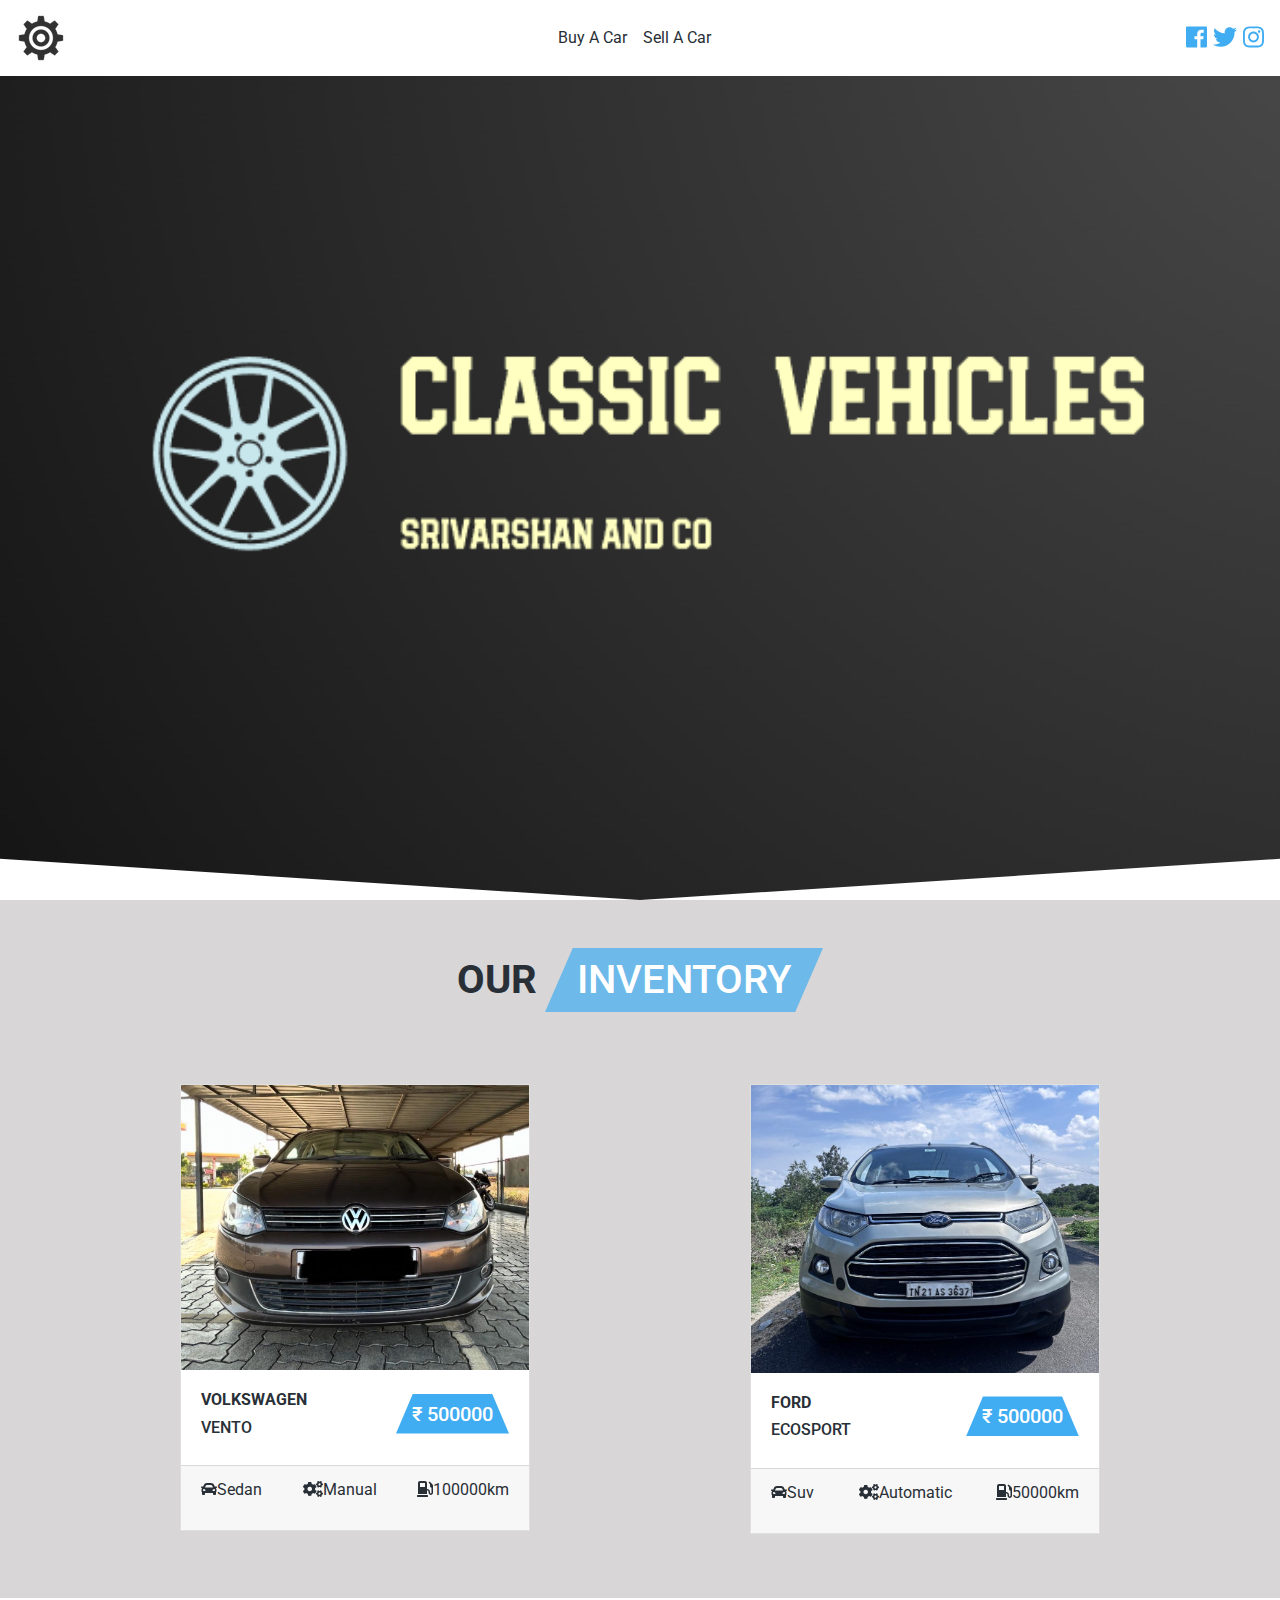
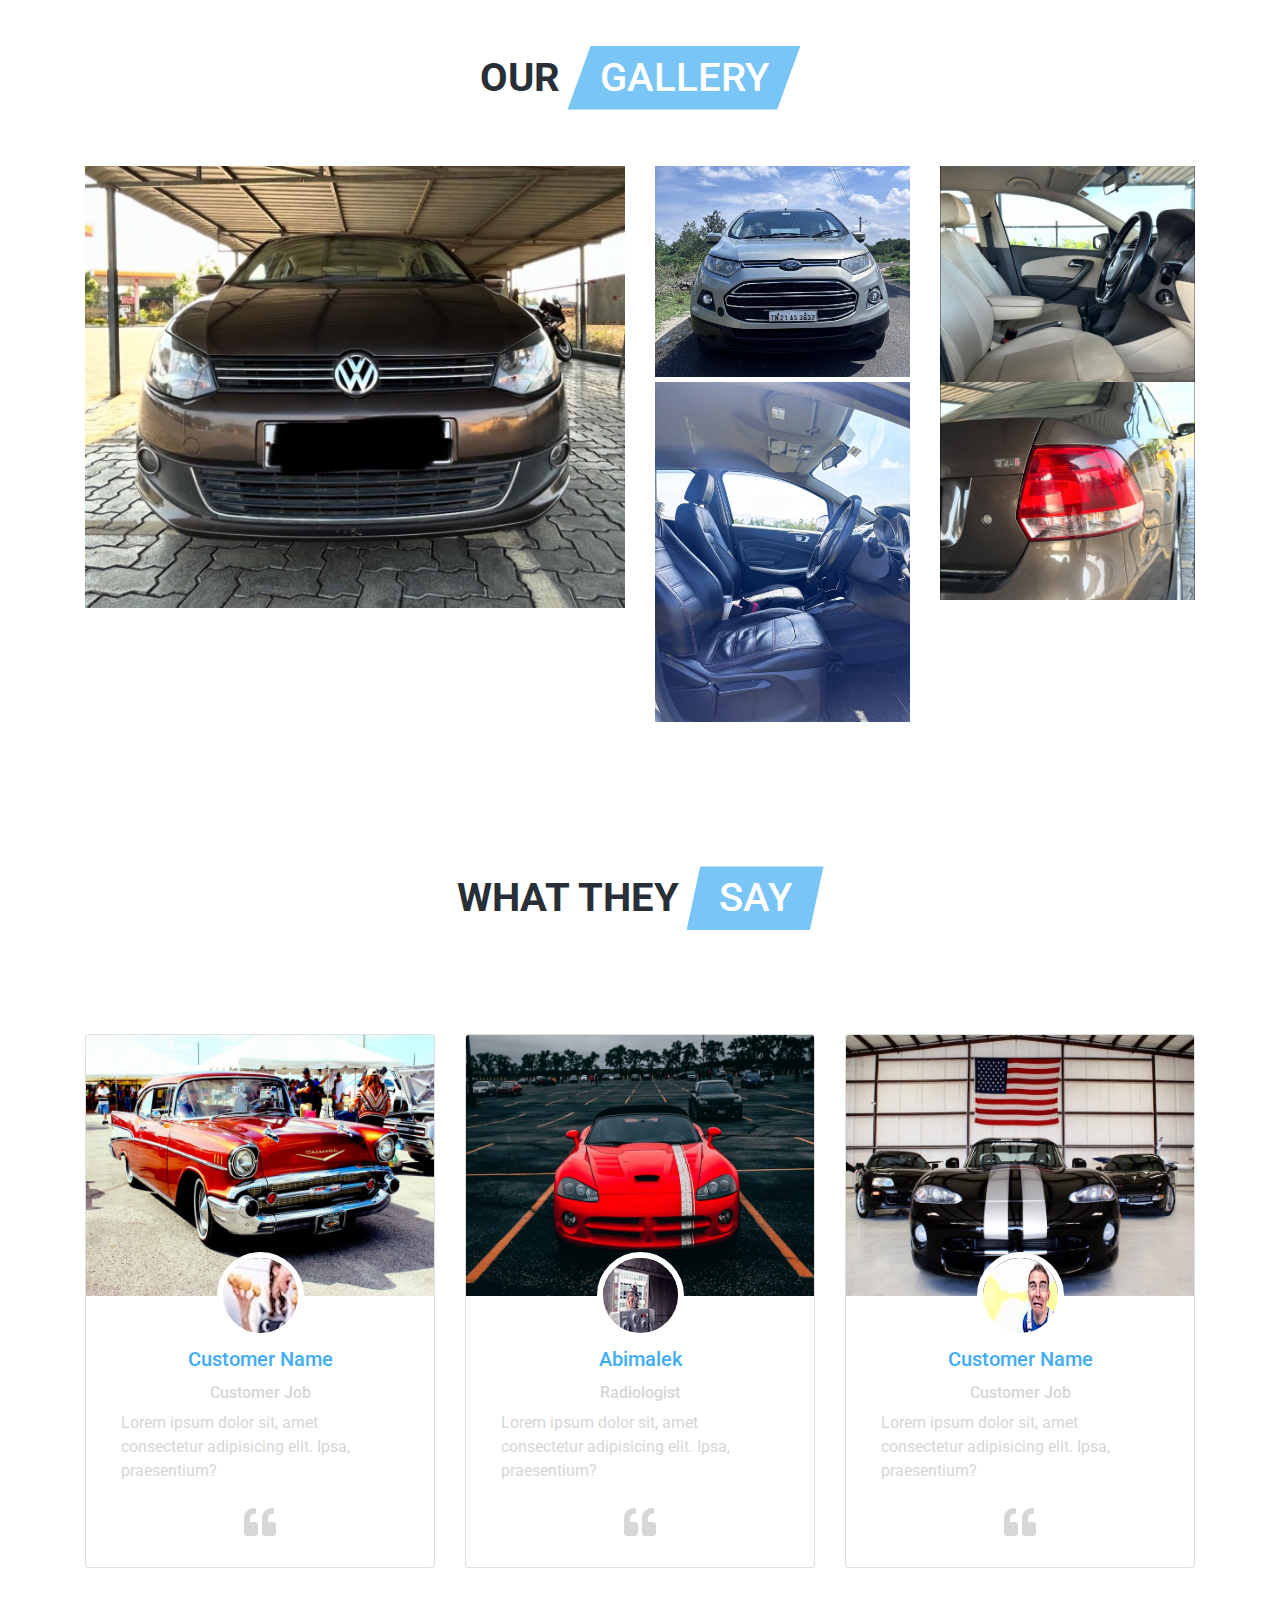
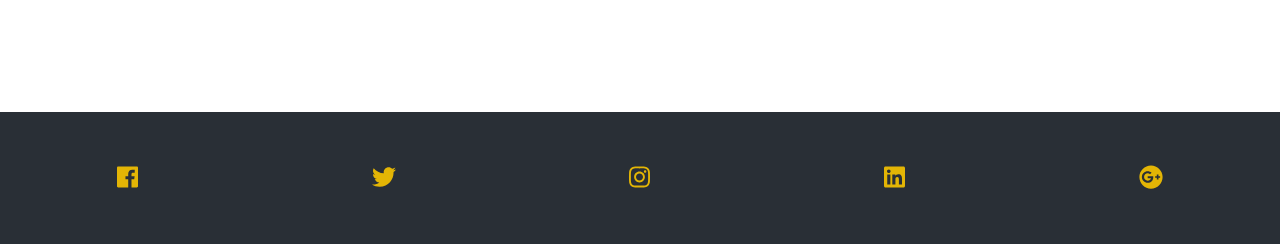
<file: index.html>
<!DOCTYPE html>
<html lang="en">

<head>
  <meta charset="UTF-8">
  <meta name="viewport" content="width=device-width, initial-scale=1.0">
  <meta http-equiv="X-UA-Compatible" content="ie=edge">
  <!-- bootstrap css -->
  <link rel="stylesheet" href="css/bootstrap.min.css">
  <!-- main css -->
  <link rel="stylesheet" href="css/main.css">
  <!-- google fonts -->
  <link href="https://fonts.googleapis.com/css?family=Courgette" rel="stylesheet">

  <!-- font awesome -->
  <script src="js/all.js"></script>
  <title>car dealership recording</title>
  <style>
  </style>
</head>

<body>
  <!-- preloader -->
  <div class="preloader d-flex justify-content-center align-items-center">
    <img src="img/preloader.gif" alt="preloader">
  </div>


  <!-- end preloader -->
  <!-- nav element -->
  <nav class="navbar navbar-expand-lg px-3" id="navBar">
    <a href="#" class="navbar-brand">
      <img src="img/gearLogo.png" alt="logo">
    </a>
    <button class="navbar-toggler" type="button" data-toggle='collapse' data-target='#myNav'>
      <span class="navbar-icon">
        <i class="fas fa-bars"></i>
      </span>
    </button>
    <!--  -->
    <div class="collapse navbar-collapse" id="myNav">
      <ul class="navbar-nav mx-auto">
        
        
        <li class="nav-item">
          <a href="#inventory" class="nav-link ">
            Buy a Car
          </a>
        </li>


        </li>
        <li class="nav-item">
          <a href="form.html" class="nav-link " >
            Sell a Car
          </a>
        </li>
        
        
      </ul>
      <!-- social icons -->
      <div class="nav-icons d-none d-lg-block">
        
        <a href="#" class="nav-icon">
          <i class="fab fa-facebook"></i>
        </a>
        <a href="#" class="nav-icon">
          <i class="fab fa-twitter"></i>
        </a>
        <a href="#" class="nav-icon">
          <i class="fab fa-instagram"></i>
        </a>
      </div>
      
    </div>
  </nav>
  <!-- end of nav element -->
  <!-- header section -->
  <header class="header" id="header">
    <div class="container-fluid">
      <div class="row height-max align-items-center">
        <div class="col col-md-9 ml-auto text-right pr-5">
          <!-- <h5 class="title-heading d-inline-block p-2 text-uppercase">the all new</h5>
          <h2 class="text-uppercase my-2 title">2018 mercedes-benz</h2>
          <h3 class="text-uppercase">model name</h3>
          <h6 class="text-capitalize">starts from</h6>
          <h2>$60,000 <a href="" class="title-icon d-inline-block mx-2"> -->
              <!-- <i class="fas fa-play"></i> -->
            </a></h2>
        </div>
        
      </div>
      
    </div>
    
  </header>
  <!--end of  header section -->
  
  <!--inventory section -->
  <section class="inventory py-5" id="inventory">
    <div class="container">
      <!-- section title -->
      <div class="row mb-5">
        <div class="col d-flex flex-wrap text-uppercase justify-content-center">
          <h1 class="font-weight-bold align-self-center mx-1">our</h1>
          <h1 class="section-title--special mx-1">inventory</h1>
        </div>
      </div>
      <!-- end of section title -->
      
      <!-- cars -->
      <div class="row">
        <!-- single car -->
        <div class="col-10 mx-auto my-3 col-md-6 col-lg-4">
          <div class="card car-card" onclick="navigateToDetails('vento.html')">
  <img src="img/vento.jpg" class="card-img-top car-img" alt="">
  <!-- card body -->
  <div class="card-body">
    <div class="car-info d-flex justify-content-between">
      <!-- first flex child -->
      <div class="car-text text-uppercase">
        <h6 class="font-weight-bold">volkswagen</h6>
        <h6>vento</h6>
      </div>
      <!-- second flex child -->
      <h5 class="car-value align-self-center py-2 px-3">₹
        <span class="car-price">500000</span>
      </h5>
    </div>
  </div>
  <!-- end of card -->
  <div class="card-footer text-capitalize d-flex justify-content-between">
    <p><span><i class="fas fa-car"></i></span>sedan</p>
    <p><span><i class="fas fa-cogs"></i></span>Manual</p>
    <p><span><i class="fas fa-gas-pump"></i></span>100000km</p>
  </div>
</div>

        </div>
        <!--end of single car -->
        <!-- single car -->
        <div class="col-10 mx-auto my-3 col-md-6 col-lg-4">
          <div class="card car-card" onclick="navigateToDetails('ecosport.html')">
            <img src="img/eco.jpg" class="card-img-top car-img" alt="">
            <!-- card body -->
            <div class="card-body">
              <div class="car-info d-flex justify-content-between">
                <!-- first flex child -->
                <div class="car-text text-uppercase">
                  <h6 class="font-weight-bold">Ford</h6>
                  <h6>Ecosport</h6>
                </div>
                <!-- second flex child -->
                <h5 class="car-value align-self-center py-2 px-3">₹
                  <span class="car-price">500000</span>
                </h5>
              </div>
            </div>
            <!-- end of card -->
            <div class="card-footer text-capitalize d-flex justify-content-between">
              <p><span><i class="fas fa-car"></i></span>suv</p>
              <p><span><i class="fas fa-cogs"></i></span>automatic</p>
              <p><span><i class="fas fa-gas-pump"></i></span>50000km</p>
            </div>
          </div>
        </div>
        <!--end of single car -->

        


        
      </div>
    </div>
  </section>
  <!--end of  inventory section -->


  
  
  <!-- gallery section -->
  <section class="gallery py-5" id="gallery">
    <div class="container">
      <!-- section title -->
      <div class="row mb-5">
        <div class="col d-flex flex-wrap text-uppercase justify-content-center">
          <h1 class="font-weight-bold align-self-center mx-1">our</h1>
          <h1 class="section-title--special mx-1">gallery</h1>
        </div>
      </div>
      <!-- end of section title -->
      <div class="row">
        <div class="col-sm-6">
          <div class="gallery-item">
            <img src="img/vento.jpg" alt="car" class="img-fluid gallery-img">
          </div>
        </div>
        <!-- end of first column -->
        <div class="col-sm-6 d-flex flex-column justify-content-between">
          <div class="row">
            <!-- first item -->
            <div class="col-sm-6">
              <div class="gallery-item">
                <img src="img/eco.jpg" alt="car" class="img-fluid gallery-img">
              </div>
            </div>
            <!-- second item -->
            <div class="col-sm-6">
              <div class="gallery-item">
                <img src="img/vento3.jpg" alt="car" class="img-fluid gallery-img">
              </div>
            </div>
          </div>
          <div class="row">
            <!-- first item -->
            <div class="col-sm-6">
              <div class="gallery-item">
                <img src="img/eco3.jpg" alt="car" class="img-fluid gallery-img">
              </div>
            </div>
            <!-- second item -->
            <div class="col-sm-6">
              <div class="gallery-item">
                <img src="img/vento6.jpg" alt="car" class="img-fluid gallery-img">
              </div>
            </div>
          </div>

        </div>
        <!-- end of second column -->
      </div>
      <!-- end of row -->
    </div>
  </section>
  <!--end of gallery section -->


  
  <!-- quotes section -->
  <section class="quotes py-5 my-5" id="quotes">
    <div class="container">
      <!-- section title -->
      <div class="row mb-5">
        <div class="col d-flex flex-wrap text-uppercase justify-content-center">
          <h1 class="font-weight-bold align-self-center mx-1">what they</h1>
          <h1 class="section-title--special mx-1">say</h1>
        </div>
      </div>
      <!-- end of section title -->
      <div class="row">
        <!-- single card -->
        <div class="col-10 mx-auto my-5 col-md-6 col-lg-4">
          <div class="card">
            <img src="img/car-american-1.jpeg" alt="car" class="card-img-top">
            <!-- card body -->
            <div class="card-body text-center customer-card-body">
              <img src="img/customer-1.jpg" class="rounded-circle customer-img" alt="customer img">
              <div class="card-title">
                <h5 class="customer-name text-capitalize">customer name</h5>
              </div>
              <h6 class="customer-job text-capitalize">customer job</h6>
              <p class="customer-quote text-left mx-auto">Lorem ipsum dolor sit, amet consectetur adipisicing elit. Ipsa,
                praesentium?
              </p>
              <span class="customer-icon">
                <i class="fas fa-quote-left"></i>
              </span>
            </div>
          </div>
        </div>
        <!-- end of single card -->
        <!-- single card -->
        <div class="col-10 mx-auto my-5 col-md-6 col-lg-4">
          <div class="card">
            <img src="img/car-american-2.jpeg" alt="car" class="card-img-top">
            <!-- card body -->
            <div class="card-body text-center customer-card-body">
              <img src="img/customer-2.jpg" class="rounded-circle customer-img" alt="customer img">
              <div class="card-title">
                <h5 class="customer-name text-capitalize">Abimalek</h5>
              </div>
              <h6 class="customer-job text-capitalize">Radiologist</h6>
              <p class="customer-quote text-left mx-auto">Lorem ipsum dolor sit, amet consectetur adipisicing elit. Ipsa, praesentium?
              </p>
              <span class="customer-icon">
                <i class="fas fa-quote-left"></i>
              </span>
            </div>
          </div>
        </div>
        <!-- end of single card -->
        <!-- single card -->
        <div class="col-10 mx-auto my-5 col-md-6 col-lg-4">
          <div class="card">
            <img src="img/car-american-3.jpeg" alt="car" class="card-img-top">
            <!-- card body -->
            <div class="card-body text-center customer-card-body">
              <img src="img/customer-3.jpg" class="rounded-circle customer-img" alt="customer img">
              <div class="card-title">
                <h5 class="customer-name text-capitalize">customer name</h5>
              </div>
              <h6 class="customer-job text-capitalize">customer job</h6>
              <p class="customer-quote text-left mx-auto">Lorem ipsum dolor sit, amet consectetur adipisicing elit. Ipsa,
                praesentium?
              </p>
              <span class="customer-icon">
                <i class="fas fa-quote-left"></i>
              </span>
            </div>
          </div>
        </div>
        <!-- end of single card -->
      </div>
    </div>
  </section>
  <!--end of  quotes section -->
  <!-- footer -->
  <footer class="footer py-5">
    <div class="footer-icons d-flex justify-content-around">
      <a href="#" class="footer-icon">
        <i class="fab fa-facebook"></i>
      </a>
      <a href="#" class="footer-icon">
        <i class="fab fa-twitter"></i>
      </a>
      <a href="#" class="footer-icon">
        <i class="fab fa-instagram"></i>
      </a>
      <a href="#" class="footer-icon">
        <i class="fab fa-linkedin"></i>
      </a>
      <a href="#" class="footer-icon">
        <i class="fab fa-google-plus"></i>
      </a>
    </div>
  </footer>






  <!-- jquery -->
  <script src="js/jquery-3.3.1.min.js"></script>
  <!-- bootstrap js -->
  <script src="js/bootstrap.bundle.min.js"></script>
  <!-- script js -->
  <script src="js/script.js"></script>

  <script>
    function navigateToDetails(page) {
      window.location.href = page;
    }
  </script>
</body>

</html>
</file>
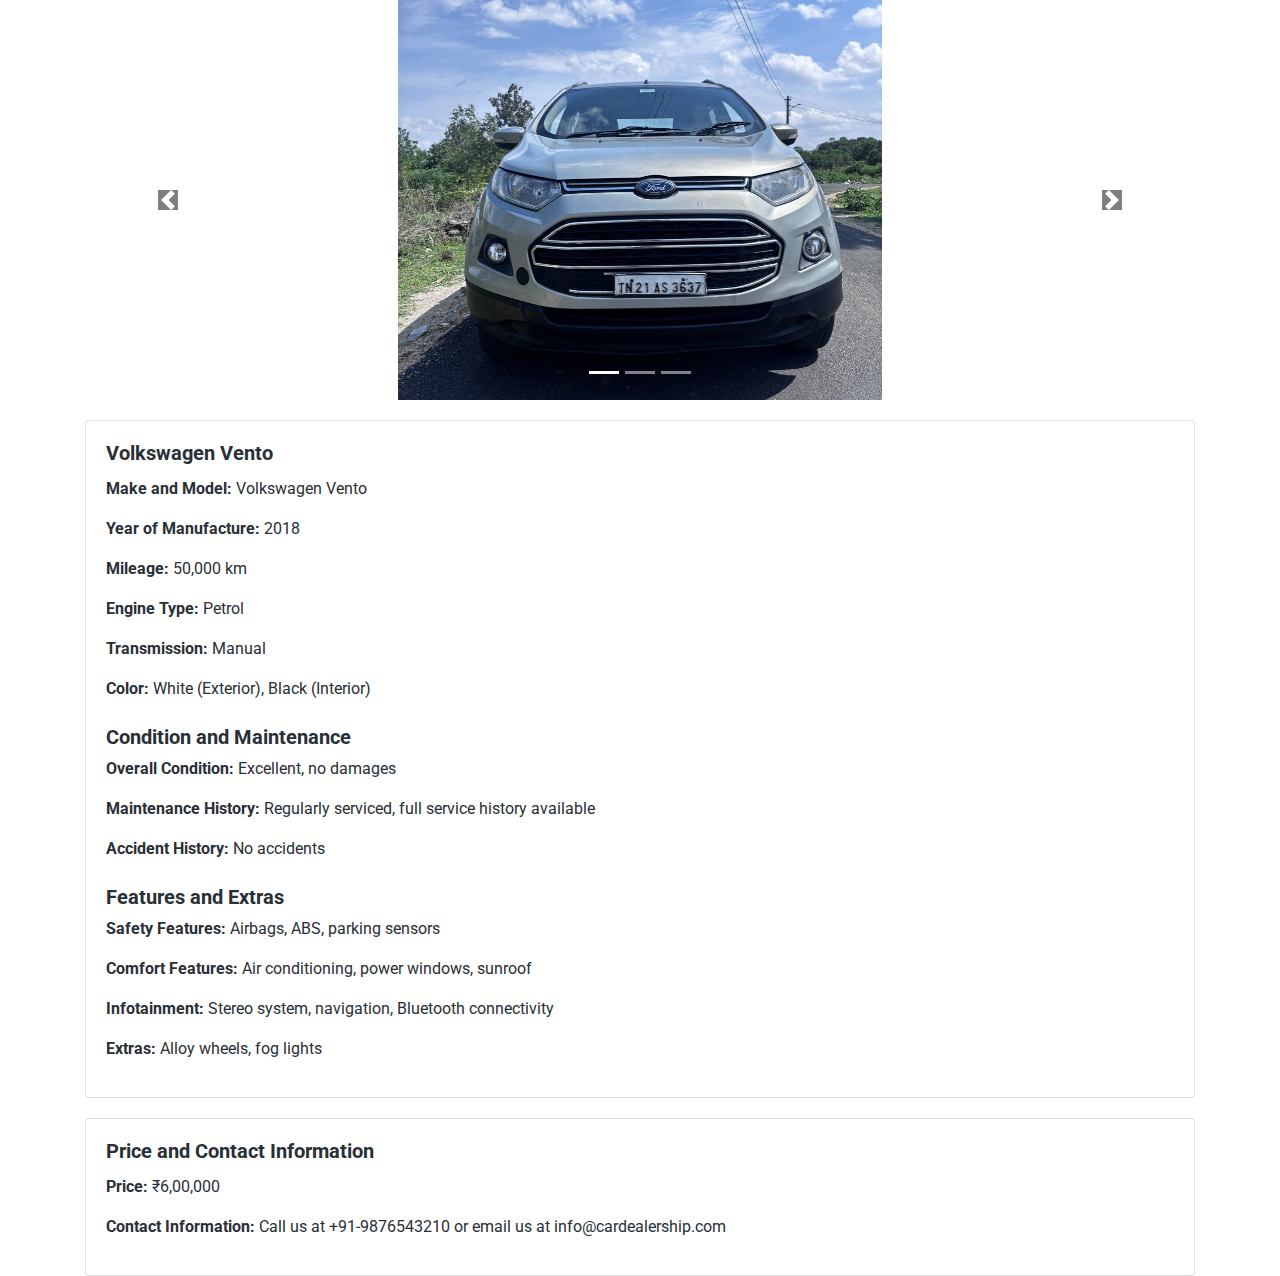
<file: ecosport.html>
<!DOCTYPE html>
<html lang="en">

<head>
  <meta charset="UTF-8">
  <meta name="viewport" content="width=device-width, initial-scale=1.0">
  <meta http-equiv="X-UA-Compatible" content="ie=edge">
  <!-- bootstrap css -->
  <link rel="stylesheet" href="css/bootstrap.min.css">
  <!-- main css -->
  <link rel="stylesheet" href="css/main.css">
  <!-- google fonts -->
  <link href="https://fonts.googleapis.com/css?family=Courgette" rel="stylesheet">
  <!-- font awesome -->
  <script src="js/all.js"></script>
  <title>Volkswagen Vento</title>
  <style>
    .carousel-item {
      height: 400px;
    }

    .carousel-item img {
      height: 100%;
      width: auto;
      object-fit: contain;
    }

    .car-details {
      margin-top: 20px;
    }

    .car-details h5 {
      font-size: 1.25rem;
      font-weight: bold;
    }

    .car-details p {
      font-size: 1rem;
    }

    .card {
      margin-top: 20px;
    }

    .contact-info {
      margin-top: 20px;
    }

    .contact-info h5 {
      font-size: 1.25rem;
      font-weight: bold;
    }

    .contact-info p {
      font-size: 1rem;
    }
  </style>
</head>

<body>
  <div class="container">
    <div id="carCarousel" class="carousel slide" data-ride="carousel">
      <ol class="carousel-indicators">
        <li data-target="#carCarousel" data-slide-to="0" class="active"></li>
        <li data-target="#carCarousel" data-slide-to="1"></li>
        <li data-target="#carCarousel" data-slide-to="2"></li>
      </ol>
      <div class="carousel-inner">
        <div class="carousel-item active">
          <img src="img/eco.jpg" class="d-block w-100" alt="Vento Image 1">
        </div>
        <div class="carousel-item">
          <img src="img/eco1.jpg" class="d-block w-100" alt="Vento Image 2">
        </div>
        <div class="carousel-item">
          <img src="img/eco2.jpg" class="d-block w-100" alt="Vento Image 3">
        </div>
        <div class="carousel-item">
            <img src="img/eco3.jpg" class="d-block w-100" alt="Vento Image 3">
          </div>
          <div class="carousel-item">
            <img src="img/eco4.jpg" class="d-block w-100" alt="Vento Image 3">
          </div>
          <div class="carousel-item">
            <img src="img/eco5.jpg" class="d-block w-100" alt="Vento Image 3">
          </div>
          <div class="carousel-item">
            <img src="img/eco6.jpg" class="d-block w-100" alt="Vento Image 3">
          </div>
      </div>
      <a class="carousel-control-prev" href="#carCarousel" role="button" data-slide="prev">
        <span class="carousel-control-prev-icon" aria-hidden="true"></span>
        <span class="sr-only">Previous</span>
      </a>
      <a class="carousel-control-next" href="#carCarousel" role="button" data-slide="next">
        <span class="carousel-control-next-icon" aria-hidden="true"></span>
        <span class="sr-only">Next</span>
      </a>
    </div>

    <div class="card car-details">
      <div class="card-body">
        <h5 class="card-title">Volkswagen Vento</h5>
        <p><strong>Make and Model:</strong> Volkswagen Vento</p>
        <p><strong>Year of Manufacture:</strong> 2018</p>
        <p><strong>Mileage:</strong> 50,000 km</p>
        <p><strong>Engine Type:</strong> Petrol</p>
        <p><strong>Transmission:</strong> Manual</p>
        <p><strong>Color:</strong> White (Exterior), Black (Interior)</p>
        <h5 class="mt-4">Condition and Maintenance</h5>
        <p><strong>Overall Condition:</strong> Excellent, no damages</p>
        <p><strong>Maintenance History:</strong> Regularly serviced, full service history available</p>
        <p><strong>Accident History:</strong> No accidents</p>
        <h5 class="mt-4">Features and Extras</h5>
        <p><strong>Safety Features:</strong> Airbags, ABS, parking sensors</p>
        <p><strong>Comfort Features:</strong> Air conditioning, power windows, sunroof</p>
        <p><strong>Infotainment:</strong> Stereo system, navigation, Bluetooth connectivity</p>
        <p><strong>Extras:</strong> Alloy wheels, fog lights</p>
      </div>
    </div>

    <div class="card contact-info">
      <div class="card-body">
        <h5 class="card-title">Price and Contact Information</h5>
        <p><strong>Price:</strong> ₹6,00,000</p>
        <p><strong>Contact Information:</strong> Call us at +91-9876543210 or email us at info@cardealership.com</p>
      </div>
    </div>
  </div>

  <!-- jquery -->
  <script src="js/jquery-3.3.1.min.js"></script>
  <!-- bootstrap js -->
  <script src="js/bootstrap.bundle.min.js"></script>
  <!-- script js -->
  <script src="js/script.js"></script>
</body>

</html>
</file>
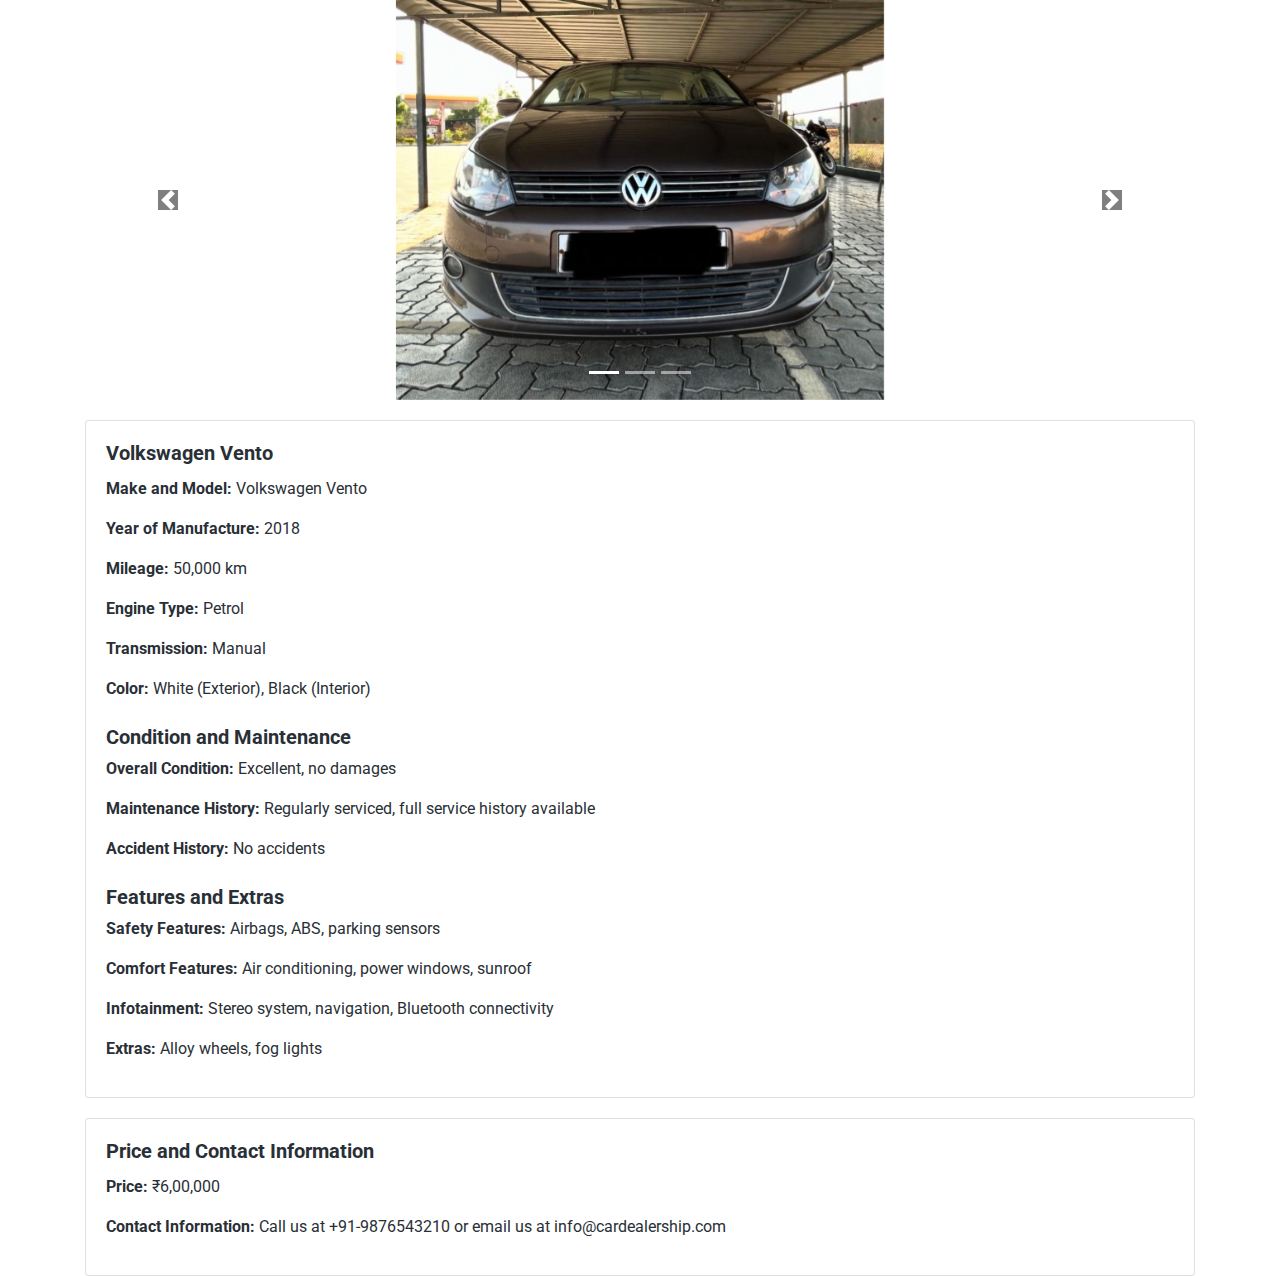
<file: vento.html>
<!DOCTYPE html>
<html lang="en">

<head>
  <meta charset="UTF-8">
  <meta name="viewport" content="width=device-width, initial-scale=1.0">
  <meta http-equiv="X-UA-Compatible" content="ie=edge">
  <!-- bootstrap css -->
  <link rel="stylesheet" href="css/bootstrap.min.css">
  <!-- main css -->
  <link rel="stylesheet" href="css/main.css">
  <!-- google fonts -->
  <link href="https://fonts.googleapis.com/css?family=Courgette" rel="stylesheet">
  <!-- font awesome -->
  <script src="js/all.js"></script>
  <title>Volkswagen Vento</title>
  <style>
    .carousel-item {
      height: 400px;
    }

    .carousel-item img {
      height: 100%;
      width: auto;
      object-fit: contain;
    }

    .car-details {
      margin-top: 20px;
    }

    .car-details h5 {
      font-size: 1.25rem;
      font-weight: bold;
    }

    .car-details p {
      font-size: 1rem;
    }

    .card {
      margin-top: 20px;
    }

    .contact-info {
      margin-top: 20px;
    }

    .contact-info h5 {
      font-size: 1.25rem;
      font-weight: bold;
    }

    .contact-info p {
      font-size: 1rem;
    }
  </style>
</head>

<body>
  <div class="container">
    <div id="carCarousel" class="carousel slide" data-ride="carousel">
      <ol class="carousel-indicators">
        <li data-target="#carCarousel" data-slide-to="0" class="active"></li>
        <li data-target="#carCarousel" data-slide-to="1"></li>
        <li data-target="#carCarousel" data-slide-to="2"></li>
      </ol>
      <div class="carousel-inner">
        <div class="carousel-item active">
          <img src="img/vento.jpg" class="d-block w-100" alt="Vento Image 1">
        </div>
        <div class="carousel-item">
          <img src="img/vento1.jpg" class="d-block w-100" alt="Vento Image 2">
        </div>
        <div class="carousel-item">
          <img src="img/vento2.jpg" class="d-block w-100" alt="Vento Image 3">
        </div>
        <div class="carousel-item">
            <img src="img/vento3.jpg" class="d-block w-100" alt="Vento Image 3">
          </div>
          <div class="carousel-item">
            <img src="img/vento4.jpg" class="d-block w-100" alt="Vento Image 3">
          </div>
          <div class="carousel-item">
            <img src="img/vento5.jpg" class="d-block w-100" alt="Vento Image 3">
          </div>
          <div class="carousel-item">
            <img src="img/vento6.jpg" class="d-block w-100" alt="Vento Image 3">
          </div>
      </div>
      <a class="carousel-control-prev" href="#carCarousel" role="button" data-slide="prev">
        <span class="carousel-control-prev-icon" aria-hidden="true"></span>
        <span class="sr-only">Previous</span>
      </a>
      <a class="carousel-control-next" href="#carCarousel" role="button" data-slide="next">
        <span class="carousel-control-next-icon" aria-hidden="true"></span>
        <span class="sr-only">Next</span>
      </a>
    </div>

    <div class="card car-details">
      <div class="card-body">
        <h5 class="card-title">Volkswagen Vento</h5>
        <p><strong>Make and Model:</strong> Volkswagen Vento</p>
        <p><strong>Year of Manufacture:</strong> 2018</p>
        <p><strong>Mileage:</strong> 50,000 km</p>
        <p><strong>Engine Type:</strong> Petrol</p>
        <p><strong>Transmission:</strong> Manual</p>
        <p><strong>Color:</strong> White (Exterior), Black (Interior)</p>
        <h5 class="mt-4">Condition and Maintenance</h5>
        <p><strong>Overall Condition:</strong> Excellent, no damages</p>
        <p><strong>Maintenance History:</strong> Regularly serviced, full service history available</p>
        <p><strong>Accident History:</strong> No accidents</p>
        <h5 class="mt-4">Features and Extras</h5>
        <p><strong>Safety Features:</strong> Airbags, ABS, parking sensors</p>
        <p><strong>Comfort Features:</strong> Air conditioning, power windows, sunroof</p>
        <p><strong>Infotainment:</strong> Stereo system, navigation, Bluetooth connectivity</p>
        <p><strong>Extras:</strong> Alloy wheels, fog lights</p>
      </div>
    </div>

    <div class="card contact-info">
      <div class="card-body">
        <h5 class="card-title">Price and Contact Information</h5>
        <p><strong>Price:</strong> ₹6,00,000</p>
        <p><strong>Contact Information:</strong> Call us at +91-9876543210 or email us at info@cardealership.com</p>
      </div>
    </div>
  </div>

  <!-- jquery -->
  <script src="js/jquery-3.3.1.min.js"></script>
  <!-- bootstrap js -->
  <script src="js/bootstrap.bundle.min.js"></script>
  <!-- script js -->
  <script src="js/script.js"></script>
</body>

</html>
</file>
<file: css/main.css>
@import url('https://fonts.googleapis.com/css?family=Roboto:400,700');

:root{
  --mainBlue:#40ACF1;
  --transparentBlue:rgba(64, 172, 241,0.7);
  --mainWhite:#FFFFFF;
  --mainBlack:#292F36;
  --mainGrey:rgb(216, 214, 214);
  --mainYellow:#e3b505;
}

.carousel-control-prev-icon,
.carousel-control-next-icon {
  background-color: black; /* Change this to any color you prefer */
}


body{
  font-family: 'Roboto', sans-serif;
  color: var(--mainBlack);
  background: var(--mainWhite);
}
/* section title */
.section-title--special{
  background: var(--transparentBlue);
  color: var(--mainWhite);
  padding: 0.5rem 2rem;
  clip-path: polygon(10% 0, 100% 0, 90% 100%,0 100%);
}
/* preloader */
.preloader{
  position: fixed;
  top:0;
  bottom:0;
  left:0;
  right:0;
  background: var(--mainWhite);
  z-index: 999;
}
.hidePreloader{
  display: none!important;
}






/* navbar */
.navbar{
  background: var(--mainWhite);
}
.navbar-icon{
  font-size: 2rem;
  color: var(--mainBlue);
}
.navbar-toggler{
  outline-color: var(--mainBlue)!important;
}
.nav-link{
  color: var(--mainBlack);
  text-transform: capitalize;
}
.nav-link:hover{
  color: var(--mainBlue);
}
.nav-icon{
  font-size: 1.5rem;
  color: var(--mainBlue);
  text-decoration: none!important;
  transition-property: color;
  transition-duration: 2s;
  transition-timing-function: linear;
}
.nav-icon:hover{
  color: var(--mainBlack);
}
/* header */
.header{
  clip-path: polygon(0 0,100% 0,100% 95%,50% 100%,0 95%);
  color:var(--mainWhite);
  overflow: hidden;
}
.height-max{
  min-height: calc(100vh - 76px);
  background:url('../img/cv3.png');
  background-position: center;
  background-size: cover;
  background-attachment: fixed;
  background-repeat: no-repeat;
  animation-name: zoom;
  animation-duration: 20s;
  animation-delay: 5s;
  animation-iteration-count: infinite;
}
@keyframes zoom{
  0%{
    transform: scale(1);
  }
  50%{
    transform: scale(1.2) translateX(-5%)
  }
  100%{
    transform: scale(1)
  }
}





.title-heading{
  background: rgba(0,0,0,0.4);
  border-left: 0.3rem solid var(--mainBlue);
}
.title{
  font-weight: 700;
  font-size: 1.9rem;
}
@media screen and (min-width:768px){
  .title{
    font-size: 3rem;
  }
}
.title-icon{
  color: var(--mainBlue);
  text-decoration: none!important;
}
.title-icon:hover{
  color: var(--mainBlue);
  opacity: 0.6;
}
/* skills */
.skills-icon{
  font-size: 3rem;
  color: var(--mainYellow);
  background: var(--mainGrey);
}
.skills-icon:hover{
  color: var(--mainYellow);
}
.skills-underline{
  width: 4rem;
  height: 0.3rem;
  background: var(--mainBlue);
  margin: 1rem auto;
}
/* inventory */
.inventory{
  background: var(--mainGrey);
}
.car-card{
  border-radius: 0!important;
}
.car-img{
  border-top-left-radius: 0;
  border-top-right-radius: 0;
}
.car-value{
  background: var(--mainBlue);
  color: var(--mainWhite);
  clip-path: polygon(15% 0,85% 0,100% 100%,0 100%);
  transition: all 1s linear;
}
.car-value:hover{
  clip-path: polygon(0% 0,100% 0,100% 100%,0 100%);
}  
/* question */
.question{
  background: url('../img/questionBcg.jpeg')center/cover fixed no-repeat;
}
.question-grey{
  background: rgba(79,109,122,0.75);
}
.question-yellow{
  background: rgba(227,181,5,0.75);
}
.question-icon{
  font-size: 4rem;
  color: var(--mainBlue);
  transition: all 0.5s ease-in-out;
}
.question-icon:hover{
transform: translateY(-10%);
color: var(--mainBlue);
}
.question-info{
  color:var(--mainWhite);
}
/* featured */
.featured{
  background: var(--mainGrey);
}
.featured-item{
  background: var(--mainWhite);
  border-radius: 0.5rem;
  opacity: 0.5;
  cursor: pointer;
  transition: all 1s ease-in-out;
}
.featured-item:hover{
  opacity: 1;
  transform: scale(1.05);
}
.featured-icon{
  font-size: 1.5rem;
  color: var(--mainYellow);
  cursor: pointer;
  transition: 0.5s all ease-in-out;
}
.featured-icon:hover{
  color: var(--mainBlue);
}
.img-container{
  background: var(--mainBlue);
  position: relative;
  overflow: hidden;
}
.featured-photo{
  transition: all 1s ease-in-out;
}
.img-container:hover .featured-photo{
 transform: scale(1.3);
 opacity: 0.5;
}
.featured-link{
  position: absolute;
  top: 50%;
  left: 50%;
  font-size: 3rem;
  transform: translate(-50%,-50%);
  color: var(--mainBlack);
  opacity: 0;
  transition:all 1s ease-in-out;
}
.featured-link:hover{
  color: var(--mainWhite);
}

.img-container:hover .featured-link{
  opacity: 1;
}
/* gallery  */
.gallery-item{
  background: var(--mainYellow);
  position: relative;
  cursor: pointer;
}
.gallery-img{
  transition: all 1s ease-in-out;
}
.gallery-item:hover .gallery-img{
opacity: 0.5;
}
.gallery-item::after{
  content: "";
  position: absolute;
 top: 0;
 left: 0;
 width: 100%;
 height: 100%;
 outline: 0.5rem solid var(--mainWhite);
 outline-offset: -2rem;
 transition: all 1s ease-in-out;
 transform: scale(0);
}
.gallery-item:hover:after{
  transform: scale(1);
}
/* contact section */
.contact{
  background:linear-gradient(rgba(0,0,0,0.5),rgba(0,0,0,0.5)), url('../img/headerBcg.jpeg')center/cover fixed no-repeat;
}
.contact-input{
  font-size: 1.5rem;
  text-transform: capitalize;
  background: transparent;
  border-color: var(--mainYellow);
  color: var(--mainYellow)!important;
}
.contact-input::placeholder{
  color: var(--mainYellow);
}
.contact-input:focus{
  background: transparent;
  border-color: var(--mainYellow);
}
.contact-btn{
  text-transform: uppercase;
  color: var(--mainYellow);
  border-color: var(--mainYellow);
}
.contact-btn:hover{
  background: var(--mainYellow);
  color: var(--mainBlack);
}
/* services section */

.services{
  position: relative;
  min-height: 85vh;
  max-width: 95vw;
  margin: 0 auto;
  clip-path: polygon(0 10%,100% 0,100% 90%, 0 100%);
  
}
.video-container{
  position: absolute;
  top: 0;
  left: 0;
  width: 100%;
  height: 100%;
  z-index: -3;
}
.video-item{
  width: 100%;
  height: 100%;
  object-fit: cover;
}
.video-overlay{
  position: absolute;
  top: 0;
  left: 0;
  width: 100%;
  height: 100%;
  background: var(--transparentBlue);
  z-index: -2;
}
.service{
  background: var(--mainBlack);
  color: var(--mainWhite);
  transition: all 1s ease-in-out;
}
.service:hover{
  background: var(--mainWhite);
  color: var(--mainBlack);
  padding-left: 2.2rem!important
}
.service-icon{
  font-size: 4rem;
  color: var(--mainYellow);
}
/* customer */
.customer-card-body{
  margin-top: -4rem!important;
  color: var(--mainGrey);
}
.customer-img{
  border:0.4rem solid var(--mainWhite);
}
.customer-name{
  color: var(--mainBlue);
  margin: 0.5rem;
}
.customer-icon{
  font-size: 2rem;
  color: var(--mainGrey);
}
.customer-quote{
  max-width: 90%;
}
/* footer icons */
.footer{
background: var(--mainBlack);
}
.footer-icon{
  font-size: 1.5rem;
  text-decoration: none;
  color: var(--mainYellow);
  transition: all 1s ease-in-out;
}
.footer-icon:hover{
  color: var(--mainBlue);
}
</file>
